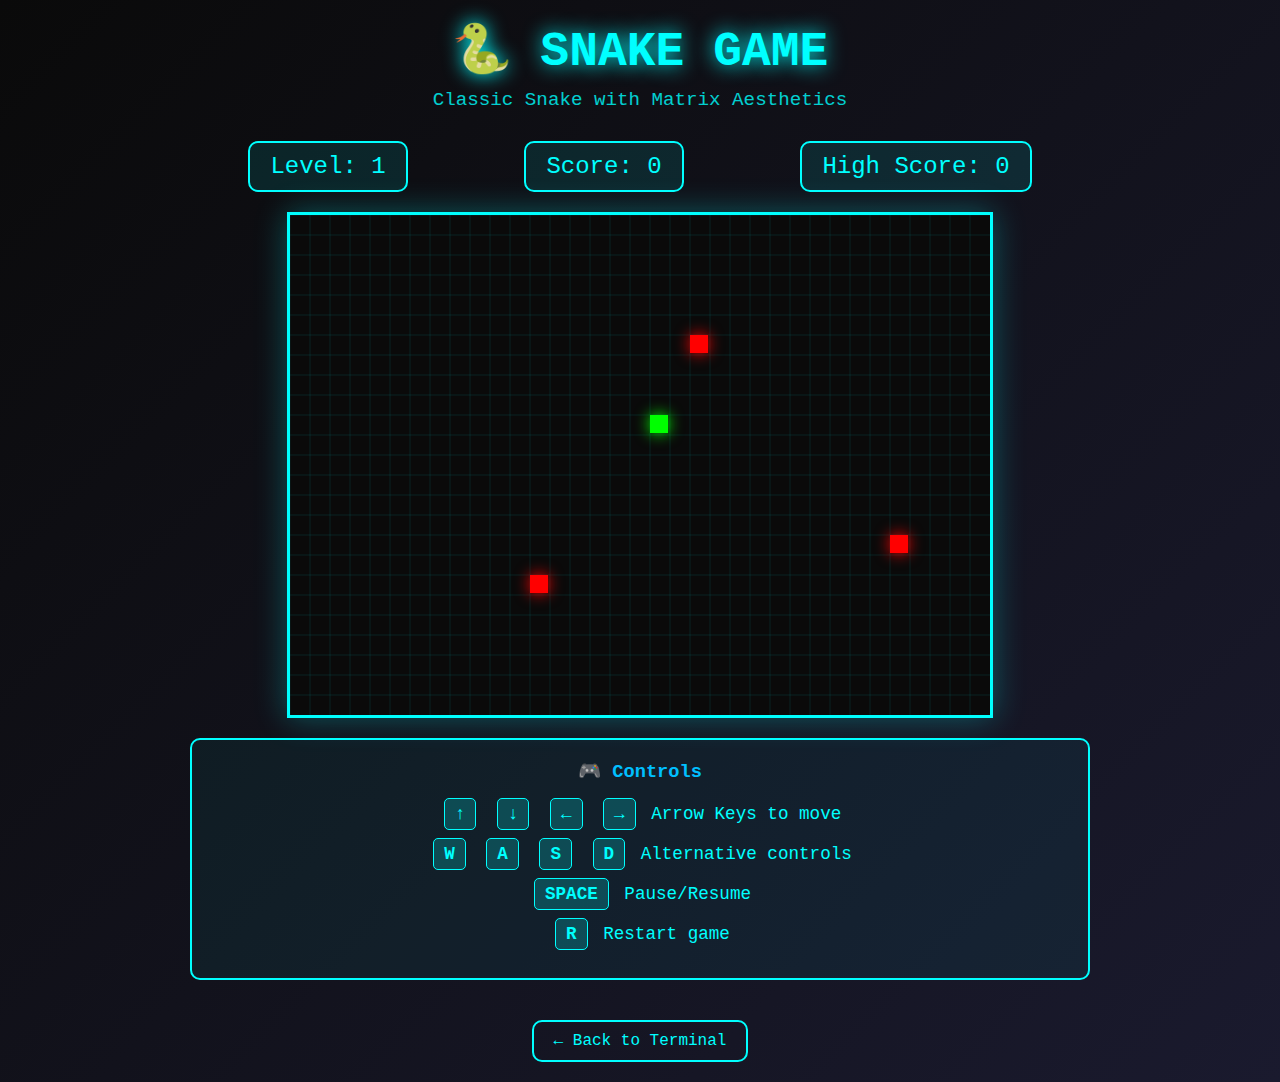
<file: snake.html>
<!DOCTYPE html>
<html lang="en">

<head>
    <meta charset="UTF-8">
    <meta name="viewport" content="width=device-width, initial-scale=1.0">
    <title>Snake Game - Matrix Owl</title>
    <style>
        * {
            margin: 0;
            padding: 0;
            box-sizing: border-box;
        }

        body {
            font-family: 'Courier New', monospace;
            background: linear-gradient(135deg, #0a0a0a 0%, #1a1a2e 100%);
            color: #00FFFF;
            display: flex;
            flex-direction: column;
            align-items: center;
            justify-content: center;
            min-height: 100vh;
            padding: 20px;
        }

        .container {
            text-align: center;
            max-width: 900px;
            width: 100%;
        }

        h1 {
            font-size: 3em;
            margin-bottom: 10px;
            text-shadow: 0 0 20px #00FFFF;
            animation: glow 2s ease-in-out infinite alternate;
        }

        @keyframes glow {
            from {
                text-shadow: 0 0 20px #00FFFF;
            }

            to {
                text-shadow: 0 0 30px #00FFFF, 0 0 40px #00BFFF;
            }
        }

        .subtitle {
            font-size: 1.2em;
            margin-bottom: 30px;
            opacity: 0.8;
        }

        #gameCanvas {
            border: 3px solid #00FFFF;
            background: #0a0a0a;
            box-shadow: 0 0 30px rgba(0, 255, 255, 0.3);
            margin: 20px auto;
            display: block;
        }

        .info {
            display: flex;
            justify-content: space-around;
            margin: 20px 0;
            font-size: 1.5em;
        }

        .info-item {
            padding: 10px 20px;
            background: rgba(0, 255, 255, 0.1);
            border: 2px solid #00FFFF;
            border-radius: 10px;
        }

        .controls {
            margin: 20px 0;
            padding: 20px;
            background: rgba(0, 255, 255, 0.05);
            border: 2px solid #00FFFF;
            border-radius: 10px;
        }

        .controls h3 {
            margin-bottom: 15px;
            color: #00BFFF;
        }

        .controls p {
            margin: 8px 0;
            font-size: 1.1em;
        }

        .key {
            display: inline-block;
            padding: 5px 10px;
            background: rgba(0, 255, 255, 0.2);
            border: 1px solid #00FFFF;
            border-radius: 5px;
            margin: 0 5px;
            font-weight: bold;
        }

        .game-over {
            display: none;
            position: fixed;
            top: 50%;
            left: 50%;
            transform: translate(-50%, -50%);
            background: rgba(0, 0, 0, 0.95);
            padding: 40px;
            border: 3px solid #FF0000;
            border-radius: 15px;
            text-align: center;
            z-index: 1000;
        }

        .game-over.show {
            display: block;
            animation: fadeIn 0.3s ease-in;
        }

        @keyframes fadeIn {
            from {
                opacity: 0;
                transform: translate(-50%, -50%) scale(0.8);
            }

            to {
                opacity: 1;
                transform: translate(-50%, -50%) scale(1);
            }
        }

        .game-over h2 {
            color: #FF0000;
            font-size: 3em;
            margin-bottom: 20px;
        }

        .game-over p {
            font-size: 1.5em;
            margin: 10px 0;
        }

        button {
            margin-top: 20px;
            padding: 15px 30px;
            font-size: 1.2em;
            font-family: 'Courier New', monospace;
            background: #00FFFF;
            color: #0a0a0a;
            border: none;
            border-radius: 10px;
            cursor: pointer;
            transition: all 0.3s ease;
        }

        button:hover {
            background: #00BFFF;
            transform: scale(1.05);
            box-shadow: 0 0 20px rgba(0, 255, 255, 0.5);
        }

        .back-link {
            margin-top: 20px;
            display: inline-block;
            color: #00FFFF;
            text-decoration: none;
            padding: 10px 20px;
            border: 2px solid #00FFFF;
            border-radius: 10px;
            transition: all 0.3s ease;
        }

        .back-link:hover {
            background: rgba(0, 255, 255, 0.1);
            transform: scale(1.05);
        }
    </style>
</head>

<body>
    <div class="container">
        <h1>🐍 SNAKE GAME</h1>
        <p class="subtitle">Classic Snake with Matrix Aesthetics</p>

        <div class="info">
            <div class="info-item">
                <div>Level: <span id="level">1</span></div>
            </div>
            <div class="info-item">
                <div>Score: <span id="score">0</span></div>
            </div>
            <div class="info-item">
                <div>High Score: <span id="highScore">0</span></div>
            </div>
        </div>

        <canvas id="gameCanvas" width="700" height="500"></canvas>

        <div class="controls">
            <h3>🎮 Controls</h3>
            <p><span class="key">↑</span> <span class="key">↓</span> <span class="key">←</span> <span
                    class="key">→</span> Arrow Keys to move</p>
            <p><span class="key">W</span> <span class="key">A</span> <span class="key">S</span> <span
                    class="key">D</span> Alternative controls</p>
            <p><span class="key">SPACE</span> Pause/Resume</p>
            <p><span class="key">R</span> Restart game</p>
        </div>

        <a href="index.html" class="back-link">← Back to Terminal</a>
    </div>

    <div class="game-over" id="gameOver">
        <h2>💀 GAME OVER!</h2>
        <p>Final Score: <span id="finalScore">0</span></p>
        <p id="highScoreMsg"></p>
        <button onclick="restartGame()">Play Again</button>
    </div>

    <script>
        const canvas = document.getElementById('gameCanvas');
        const ctx = canvas.getContext('2d');
        const scoreElement = document.getElementById('score');
        const levelElement = document.getElementById('level');
        const highScoreElement = document.getElementById('highScore');
        const gameOverElement = document.getElementById('gameOver');
        const finalScoreElement = document.getElementById('finalScore');
        const highScoreMsg = document.getElementById('highScoreMsg');

        const gridSize = 20;
        const tileCountX = canvas.width / gridSize;
        const tileCountY = canvas.height / gridSize;

        // Level definitions with obstacles
        const levels = [
            { name: 'Level 1', obstacles: [], speed: 100, scoreToNext: 50 },
            {
                name: 'Level 2', obstacles: [
                    { x: 17, y: 12 }, { x: 17, y: 13 }, { x: 17, y: 14 }
                ], speed: 90, scoreToNext: 100
            },
            {
                name: 'Level 3', obstacles: [
                    { x: 10, y: 8 }, { x: 11, y: 8 }, { x: 12, y: 8 },
                    { x: 22, y: 17 }, { x: 23, y: 17 }, { x: 24, y: 17 }
                ], speed: 80, scoreToNext: 150
            },
            {
                name: 'Level 4', obstacles: [
                    { x: 17, y: 5 }, { x: 17, y: 6 }, { x: 17, y: 7 }, { x: 17, y: 8 },
                    { x: 17, y: 17 }, { x: 17, y: 18 }, { x: 17, y: 19 }, { x: 17, y: 20 }
                ], speed: 70, scoreToNext: 200
            },
            {
                name: 'Level 5 - FINAL', obstacles: [
                    { x: 10, y: 10 }, { x: 11, y: 10 }, { x: 12, y: 10 },
                    { x: 22, y: 10 }, { x: 23, y: 10 }, { x: 24, y: 10 },
                    { x: 17, y: 5 }, { x: 17, y: 20 }
                ], speed: 60, scoreToNext: Infinity
            }
        ];

        let snake = [{ x: 10, y: 10 }];
        let velocity = { x: 1, y: 0 };
        let foods = [];
        const maxFood = 3;
        let score = 0;
        let currentLevel = 0;
        let highScore = localStorage.getItem('snakeHighScore') || 0;
        let gameRunning = true;
        let paused = false;
        let gameSpeed = levels[0].speed;

        highScoreElement.textContent = highScore;
        levelElement.textContent = currentLevel + 1;

        function gameLoop() {
            if (!gameRunning || paused) return;

            update();
            draw();

            setTimeout(gameLoop, gameSpeed);
        }

        function update() {
            // Move snake
            let head = { x: snake[0].x + velocity.x, y: snake[0].y + velocity.y };

            // Wall Wrapping (Tunnel Effect)
            if (head.x < 0) head.x = tileCountX - 1;
            if (head.x >= tileCountX) head.x = 0;
            if (head.y < 0) head.y = tileCountY - 1;
            if (head.y >= tileCountY) head.y = 0;

            // Check obstacle collision
            const obstacles = levels[currentLevel].obstacles;
            if (obstacles.some(obs => obs.x === head.x && obs.y === head.y)) {
                endGame();
                return;
            }

            // Check self collision
            if (snake.some(segment => segment.x === head.x && segment.y === head.y)) {
                endGame();
                return;
            }

            snake.unshift(head);

            // Check food collision
            const foodIndex = foods.findIndex(f => f.x === head.x && f.y === head.y);
            if (foodIndex !== -1) {
                // Ate food
                foods.splice(foodIndex, 1); // Remove eaten food
                score += 10;
                scoreElement.textContent = score;

                // Check level progression
                if (score >= levels[currentLevel].scoreToNext && currentLevel < levels.length - 1) {
                    levelUp();
                }

                spawnFood(); // Spawn replacement food
            } else {
                snake.pop();
            }
        }

        function levelUp() {
            currentLevel++;
            levelElement.textContent = currentLevel + 1;
            gameSpeed = levels[currentLevel].speed;

            // Show level up message
            paused = true;
            ctx.fillStyle = 'rgba(0, 0, 0, 0.8)';
            ctx.fillRect(0, 0, canvas.width, canvas.height);
            ctx.fillStyle = '#FFD700';
            ctx.font = '48px Courier New';
            ctx.textAlign = 'center';
            ctx.fillText('LEVEL UP!', canvas.width / 2, canvas.height / 2 - 20);
            ctx.font = '24px Courier New';
            ctx.fillStyle = '#00FFFF';
            ctx.fillText(levels[currentLevel].name, canvas.width / 2, canvas.height / 2 + 20);

            setTimeout(() => {
                paused = false;
                gameLoop();
            }, 2000);
        }

        function draw() {
            // Clear canvas
            ctx.fillStyle = '#0a0a0a';
            ctx.fillRect(0, 0, canvas.width, canvas.height);

            // Draw grid
            ctx.strokeStyle = 'rgba(0, 255, 255, 0.1)';
            ctx.lineWidth = 1;
            for (let i = 0; i < tileCountX; i++) {
                ctx.beginPath();
                ctx.moveTo(i * gridSize, 0);
                ctx.lineTo(i * gridSize, canvas.height);
                ctx.stroke();
            }
            for (let i = 0; i < tileCountY; i++) {
                ctx.beginPath();
                ctx.moveTo(0, i * gridSize);
                ctx.lineTo(canvas.width, i * gridSize);
                ctx.stroke();
            }

            // Draw obstacles
            const obstacles = levels[currentLevel].obstacles;
            ctx.fillStyle = '#FF00FF';
            ctx.shadowBlur = 10;
            ctx.shadowColor = '#FF00FF';
            obstacles.forEach(obs => {
                ctx.fillRect(obs.x * gridSize, obs.y * gridSize, gridSize - 2, gridSize - 2);
            });
            ctx.shadowBlur = 0;

            // Draw foods
            ctx.fillStyle = '#FF0000';
            ctx.shadowBlur = 15;
            ctx.shadowColor = '#FF0000';
            foods.forEach(food => {
                ctx.fillRect(food.x * gridSize, food.y * gridSize, gridSize - 2, gridSize - 2);
            });
            ctx.shadowBlur = 0;

            // Draw snake
            snake.forEach((segment, index) => {
                if (index === 0) {
                    // Head
                    ctx.fillStyle = '#00FF00';
                    ctx.shadowBlur = 15;
                    ctx.shadowColor = '#00FF00';
                } else {
                    // Body
                    ctx.fillStyle = '#00FFFF';
                    ctx.shadowBlur = 10;
                    ctx.shadowColor = '#00FFFF';
                }
                ctx.fillRect(segment.x * gridSize, segment.y * gridSize, gridSize - 2, gridSize - 2);
            });
            ctx.shadowBlur = 0;
        }

        function spawnFood() {
            const obstacles = levels[currentLevel].obstacles;

            // Ensure we have maxFood items
            while (foods.length < maxFood) {
                let valid = false;
                let attempts = 0;
                let newFood = {};

                // Try random placement 100 times
                while (!valid && attempts < 100) {
                    newFood = {
                        x: Math.floor(Math.random() * tileCountX),
                        y: Math.floor(Math.random() * tileCountY)
                    };

                    valid = true;

                    // Check snake collision
                    if (snake.some(segment => segment.x === newFood.x && segment.y === newFood.y)) {
                        valid = false;
                    }

                    // Check obstacle collision
                    if (valid && obstacles.some(obs => obs.x === newFood.x && obs.y === newFood.y)) {
                        valid = false;
                    }

                    // Check existing food collision
                    if (valid && foods.some(f => f.x === newFood.x && f.y === newFood.y)) {
                        valid = false;
                    }

                    attempts++;
                }

                // Failsafe: find first empty spot
                if (!valid) {
                    for (let x = 0; x < tileCountX; x++) {
                        for (let y = 0; y < tileCountY; y++) {
                            if (!snake.some(s => s.x === x && s.y === y) &&
                                !obstacles.some(o => o.x === x && o.y === y) &&
                                !foods.some(f => f.x === x && f.y === y)) {
                                newFood = { x, y };
                                valid = true;
                                break;
                            }
                        }
                        if (valid) break;
                    }
                }

                if (valid) {
                    foods.push(newFood);
                } else {
                    break; // No space left
                }
            }
        }

        function endGame() {
            gameRunning = false;

            if (score > highScore) {
                highScore = score;
                localStorage.setItem('snakeHighScore', highScore);
                highScoreElement.textContent = highScore;
                highScoreMsg.textContent = '🎉 NEW HIGH SCORE! 🎉';
                highScoreMsg.style.color = '#FFD700';
            } else {
                highScoreMsg.textContent = '';
            }

            finalScoreElement.textContent = score;
            gameOverElement.classList.add('show');
        }

        function restartGame() {
            snake = [{ x: 10, y: 10 }];
            velocity = { x: 1, y: 0 };
            score = 0;
            foods = [];
            currentLevel = 0;
            gameSpeed = levels[0].speed;
            gameRunning = true;
            paused = false;
            scoreElement.textContent = score;
            levelElement.textContent = 1;
            gameOverElement.classList.remove('show');
            spawnFood();
            gameLoop();
        }

        // Keyboard controls
        document.addEventListener('keydown', (e) => {
            if (!gameRunning && e.key.toLowerCase() === 'r') {
                restartGame();
                return;
            }

            if (e.key === ' ') {
                e.preventDefault();
                paused = !paused;
                if (!paused) gameLoop();
                return;
            }

            // Prevent 180-degree turns
            switch (e.key) {
                case 'ArrowUp':
                case 'w':
                case 'W':
                    if (velocity.y === 0) velocity = { x: 0, y: -1 };
                    break;
                case 'ArrowDown':
                case 's':
                case 'S':
                    if (velocity.y === 0) velocity = { x: 0, y: 1 };
                    break;
                case 'ArrowLeft':
                case 'a':
                case 'A':
                    if (velocity.x === 0) velocity = { x: -1, y: 0 };
                    break;
                case 'ArrowRight':
                case 'd':
                case 'D':
                    if (velocity.x === 0) velocity = { x: 1, y: 0 };
                    break;
            }
        });

        // Start game
        spawnFood();
        gameLoop();
    </script>
</body>

</html>
</file>
